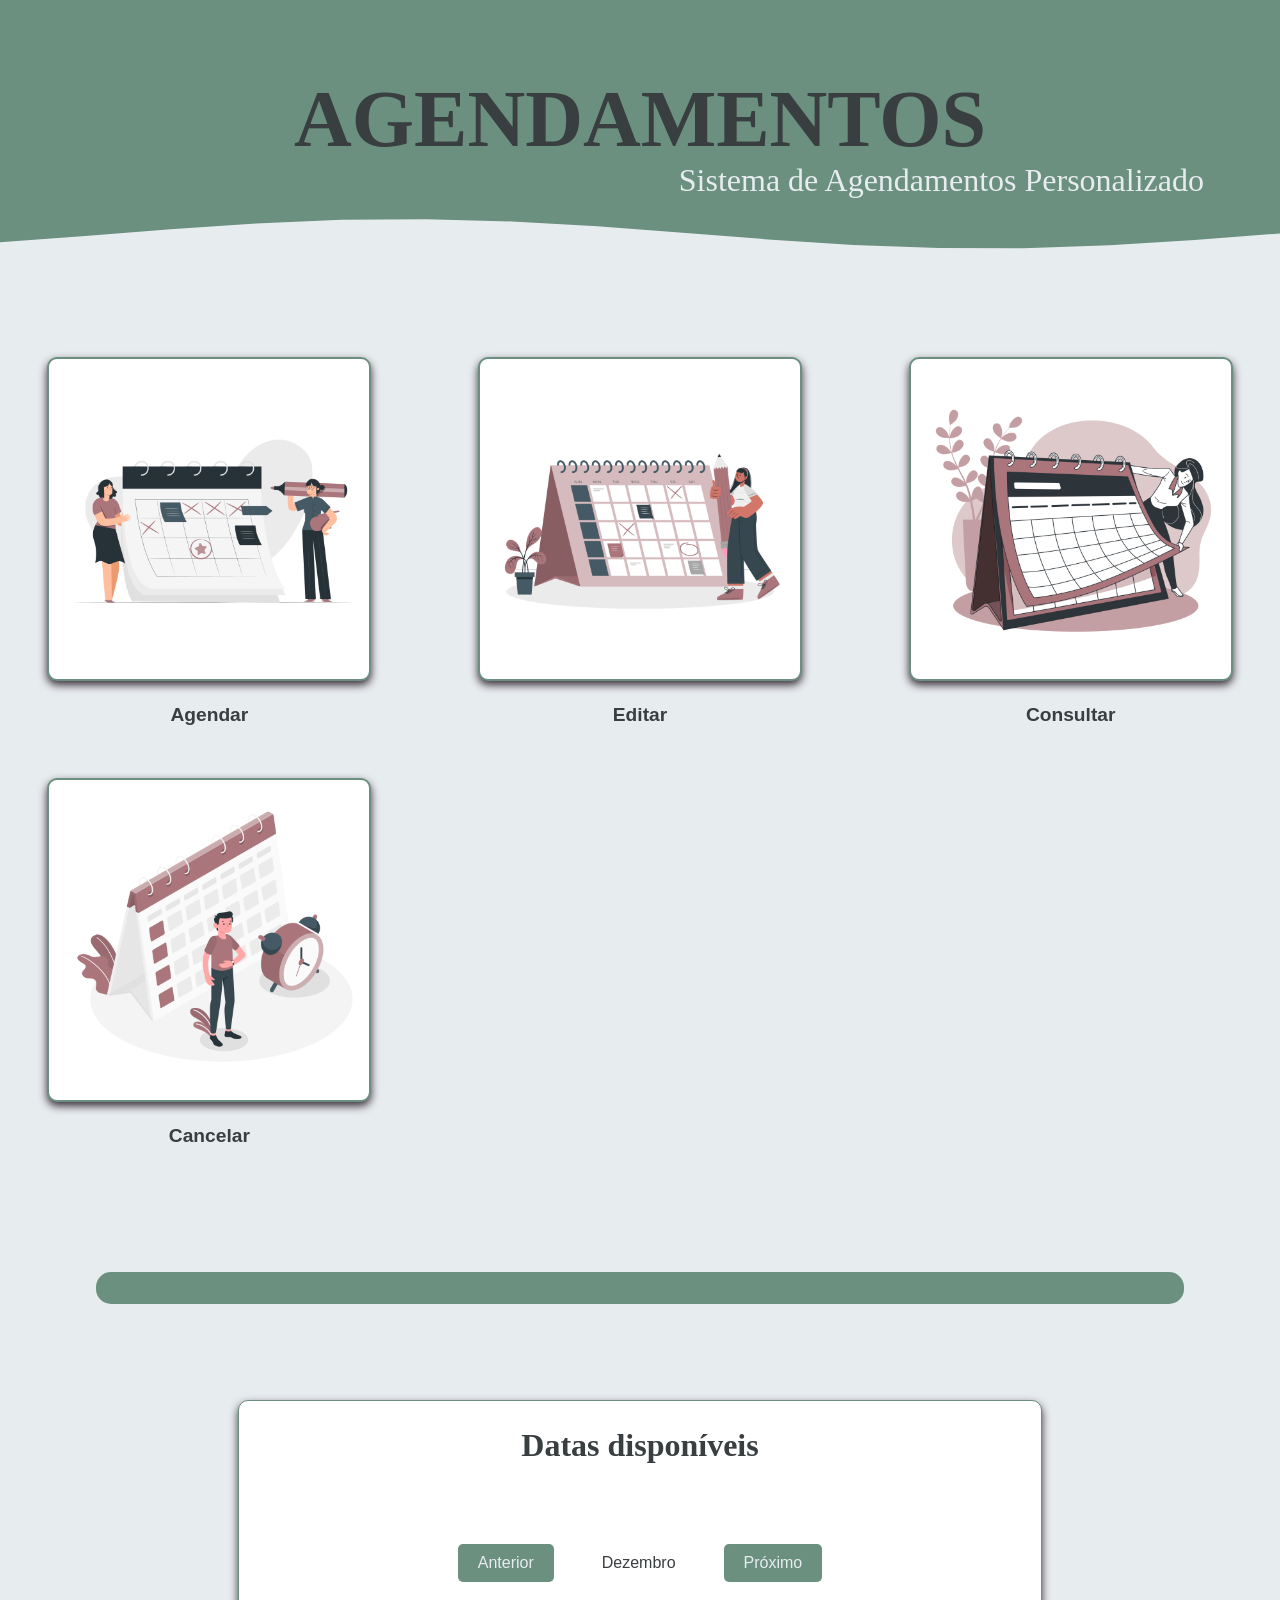
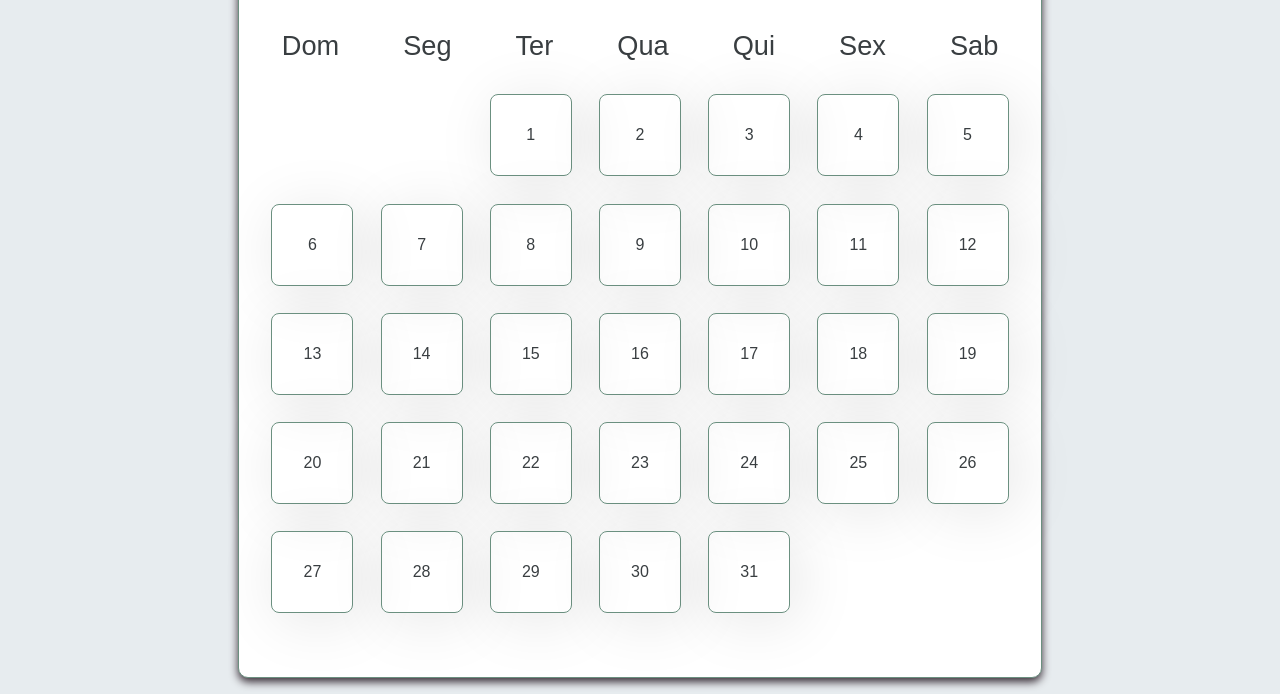
<file: index.html>
<!DOCTYPE html>
<html lang="pt-br">

<head>
    <meta charset="UTF-8">
    <meta name="viewport" content="width=device-width, initial-scale=1">
    <link rel="stylesheet" href="css/style.css">
    <title>Sistema de Agendamentos</title>
</head>

<body>
    <header>
        <div class="header">
            <h1 style="text-align: center;" class="logo">AGENDAMENTOS</h1>
            <p class="subtitulo">Sistema de Agendamentos Personalizado</p>
        </div>

    </header>

    <div class="menu-container">
        <a class="menu" href="https://github.com/">
            <img class="agendar" src="imagens/agendar.png" alt="agendar">
            <p class="menu-text">Agendar</p>
        </a>
        
        <a class="menu" href="link da página de editar agendamento">
            <img class="editar" src="imagens/editar.png" alt="editar agendamento">
            <p class="menu-text">Editar</p>
        </a>
        
        <a class="menu" href="link da página de consulta agendamento">
            <img class="consultar" src="imagens/consultar.png" alt="consultar agendamento">
            <p class="menu-text">Consultar</p>
        </a>
        
        <a class="menu" href="link da página de cancelamento">
            <img class="cancelar" src="imagens/cancelar.png" alt="cancelar agendamento">
            <p class="menu-text">Cancelar</p>
        </a>
                
    </div>

    <div class="separador"></div>

    <div class="calendario">


        <h2 class="calendario-titulo">Datas disponíveis</h2>
            
        <div class="calendario-navegacao">
            <button class="calendario-botao" id="prev-month">Anterior</button>
            <p class="calendario-mes" id="month-year"></p>
            <button class="calendario-botao" id="next-month">Próximo</button>
        
        </div>

        <div class="calendario-semana">
            <span class="semana">Dom</span>
            <span class="semana">Seg</span>
            <span class="semana">Ter</span>
            <span class="semana">Qua</span>
            <span class="semana">Qui</span>
            <span class="semana">Sex</span>
            <span class="semana">Sab</span>
        </div>
            
        
            <div id="dias"> 
                

                
            
            </div>




    </div>
    








    <footer>

    </footer>

    <script src="js/script.js"></script>
</body>

</html>
</file>
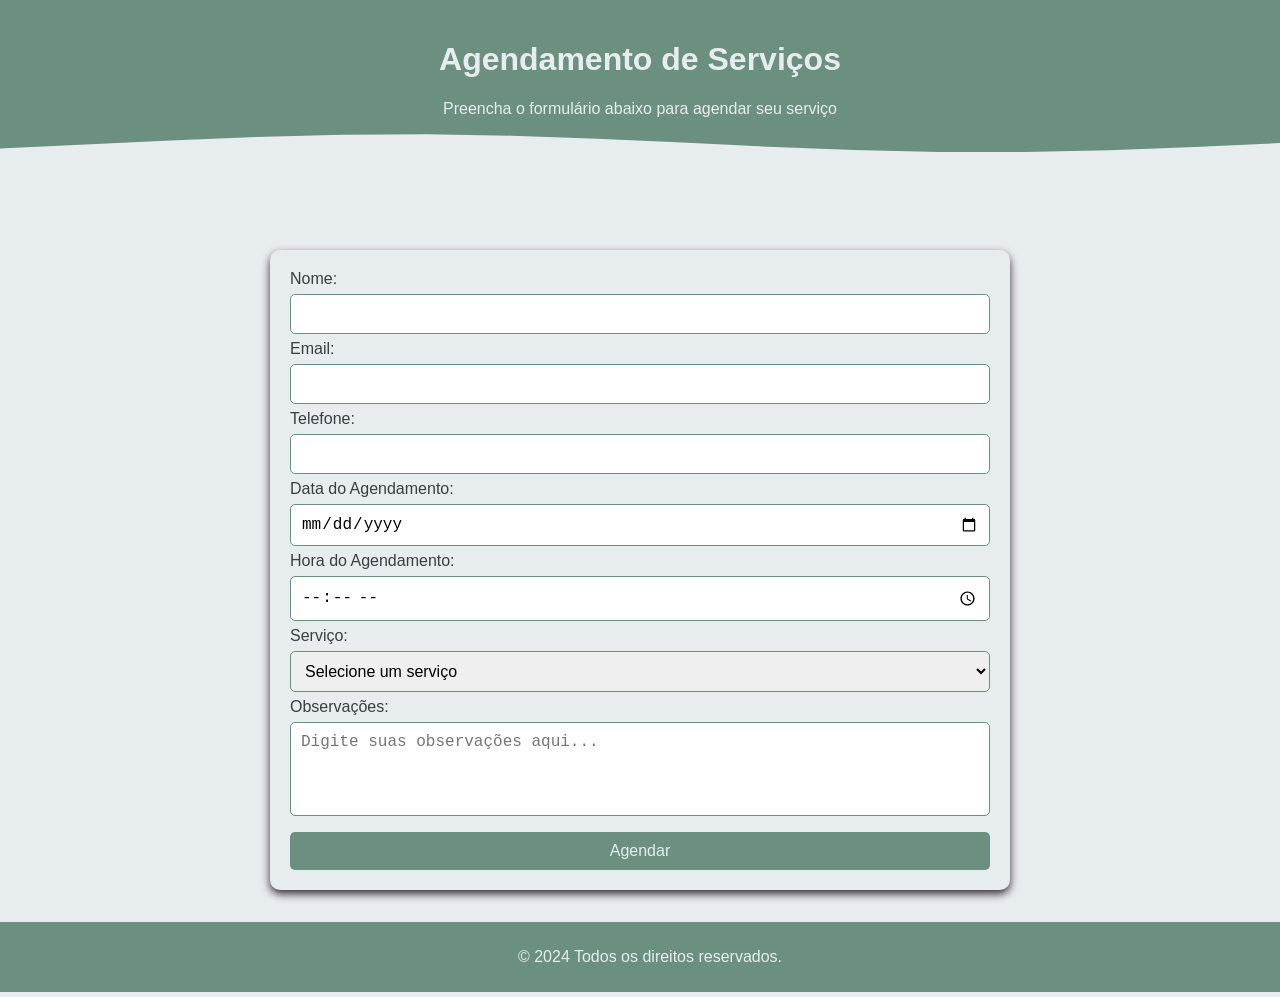
<file: AgendarPage.html>
<!DOCTYPE html>
<html lang="pt-br">
<head>
    <meta charset="UTF-8">
    <meta name="viewport" content="width=device-width, initial-scale=1.0">
    <link rel="stylesheet" href="css/Agendar.css">
    <title>Agendamentos</title>
</head>
<body>
    
        <div class="header">
            <h1 class="titulo">Agendamento de Serviços</h1>
            <p class="subtitulo">Preencha o formulário abaixo para agendar seu serviço</p>
        </div>
    <form class="formulario" action="processar_agendamento.php" method="POST">
        <label for="nome">Nome:</label>
        <input type="text" id="nome" name="nome" required>

        <label for="email">Email:</label>
        <input type="email" id="email" name="email" required>

        <label for="telefone">Telefone:</label>
        <input type="tel" id="telefone" name="telefone" required>

        <label for="data">Data do Agendamento:</label>
        <input type="date" id="data" name="data" required>

        <label for="hora">Hora do Agendamento:</label>
        <input type="time" id="hora" name="hora" required>

        <label for="servico">Serviço:</label>
        <select id="servico" name="servico" required>
            <option value="">Selecione um serviço</option>
            <option value="S1">Serviço 1</option>
            <option value="S2">Serviço 2</option>
            <option value="S3">Serviço 3</option>
        </select>

        <label for="obs">Observações:</label>
        <textarea id="obs" name="obs" rows="4" placeholder="Digite suas observações aqui..."></textarea>        

        <button  class="botao" type="submit">Agendar</button>

    </form>

    <div id="código"></div>

        <footer>
            <p>&copy; 2024 Todos os direitos reservados.</p>
        </footer>






<script src="js/Agendar.js"></script>


</body>
</html>
</file>
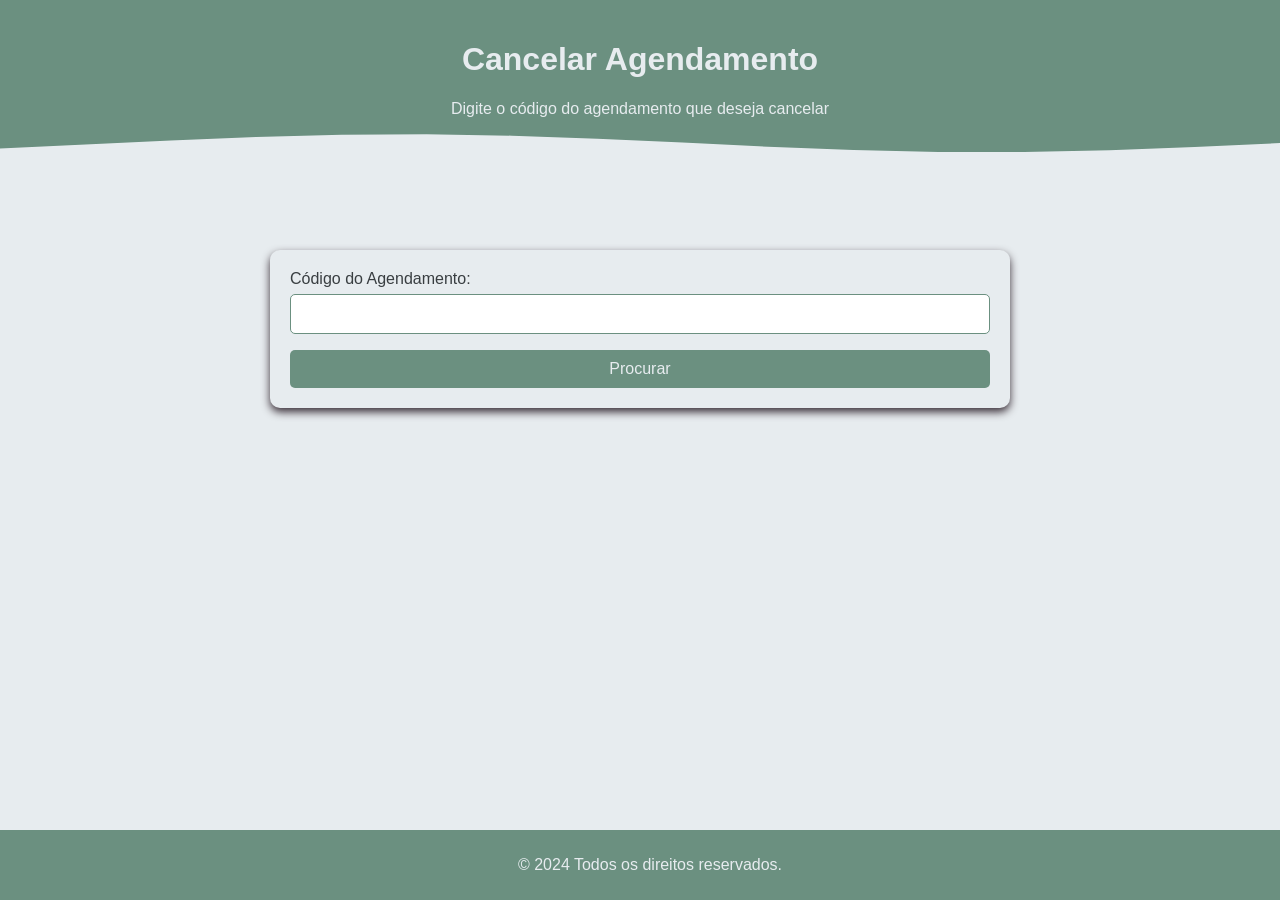
<file: Cancelar.html>
<!DOCTYPE html>
<html lang="en">
<head>
    <meta charset="UTF-8">
    <meta name="viewport" content="width=device-width, initial-scale=1.0">
    <link rel="stylesheet" href="css/Cancelar.css">
    <title>Cancelamento</title>
</head>
<body>
   
    <header>
        <h1>Cancelar Agendamento</h1>
        <p>Digite o código do agendamento que deseja cancelar</p>
    </header>

    <form action="processar_cancelamento.php" method="POST">
        <label for="codigo">Código do Agendamento:</label>
        <input type="text" id="codigo" name="codigo" required>

        <button type="submit">Procurar</button>

    </form>
    <footer>
        <p>&copy; 2024 Todos os direitos reservados.</p>
    </footer>

</body>
</html>
</file>
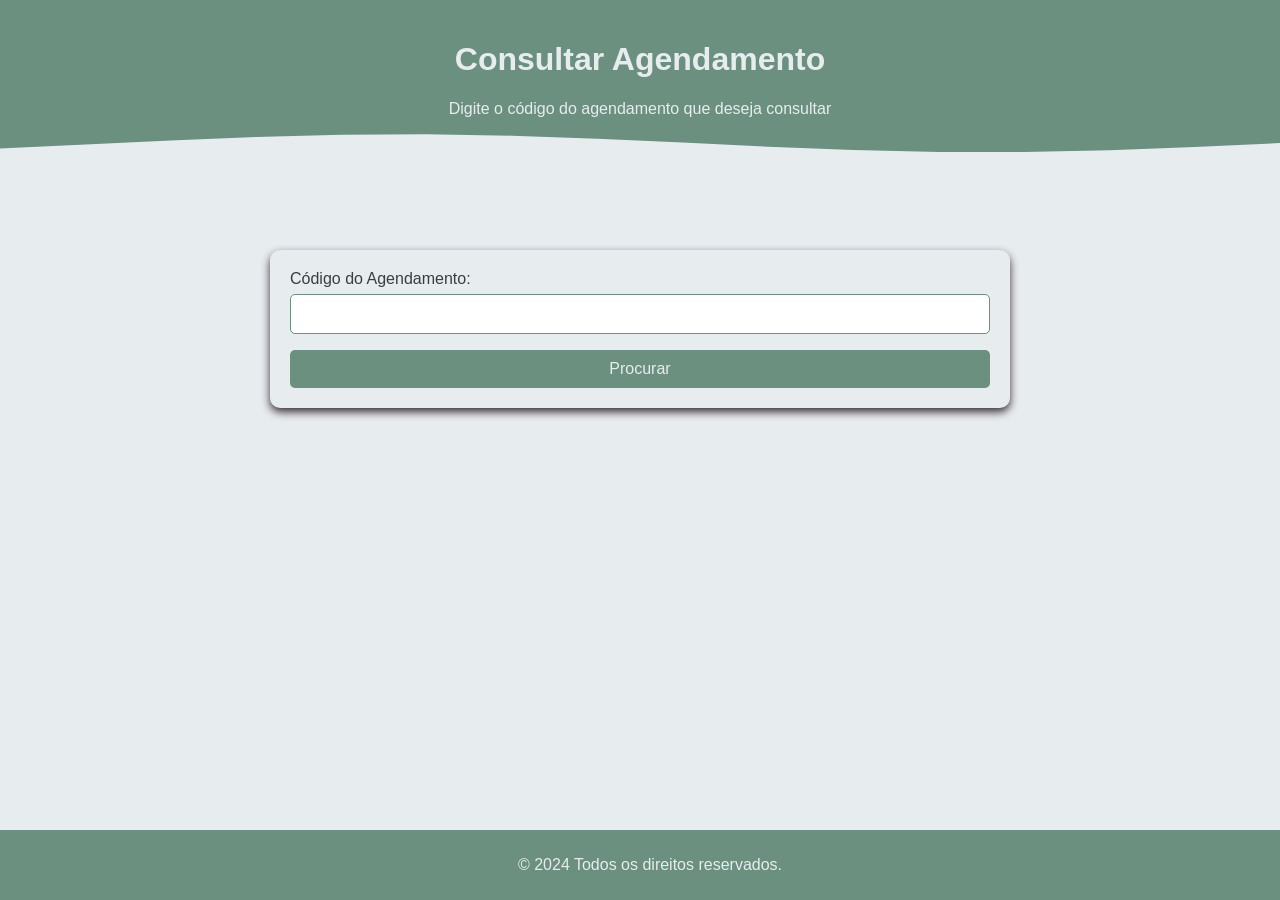
<file: Consultar.html>
<!DOCTYPE html>
<html lang="en">
<head>
    <meta charset="UTF-8">
    <meta name="viewport" content="width=device-width, initial-scale=1.0">
    <link rel="stylesheet" href="css/consultar.css">
    <title>Consultar</title>
</head>
<body>

    <header>
        <h1>Consultar Agendamento</h1>
        <p>Digite o código do agendamento que deseja consultar</p>
    </header>

    <form action="processar_consulta.php" method="POST">
        <label for="codigo">Código do Agendamento:</label>
        <input type="text" id="codigo" name="codigo" required>

        <button type="submit">Procurar</button>
    </form>
    <footer>
        <p>&copy; 2024 Todos os direitos reservados.</p>
    </footer>
    
</body>
</html>
</file>
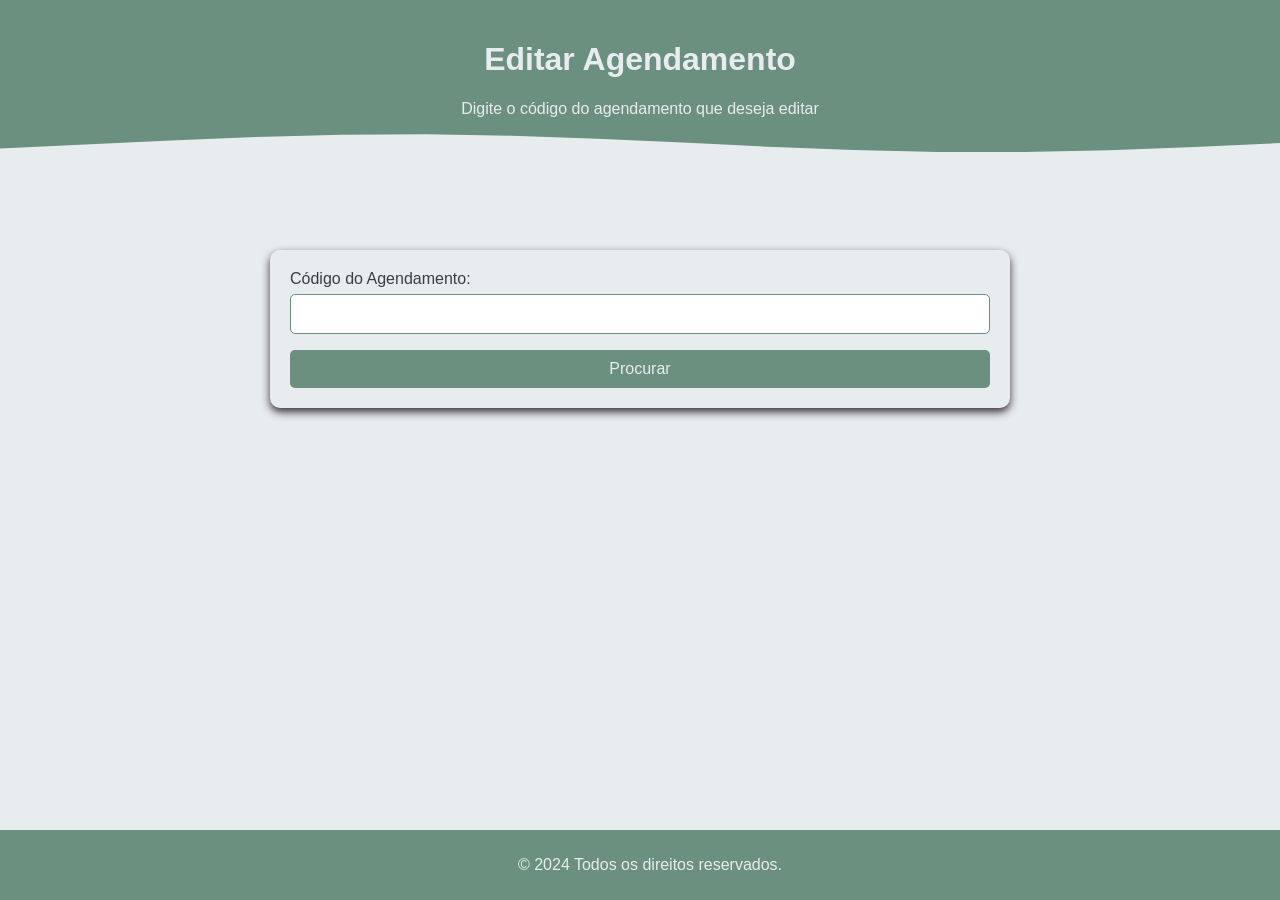
<file: Editar.html>
<!DOCTYPE html>
<html lang="en">
<head>
    <meta charset="UTF-8">
    <meta name="viewport" content="width=device-width, initial-scale=1.0">
    <link rel="stylesheet" href="css/Editar.css">
    <title>Editar</title>
</head>
<body>
    <header>
        <h1>Editar Agendamento</h1>
        <p>Digite o código do agendamento que deseja editar</p>
    </header>

    <form action="processar_edicao.php" method="POST">
        <label for="codigo">Código do Agendamento:</label>
        <input type="text" id="codigo" name="codigo" required>

        <button type="submit">Procurar</button>
    </form>
    <footer>
        <p>&copy; 2024 Todos os direitos reservados.</p>
    </footer>
</body>
</html>
</file>
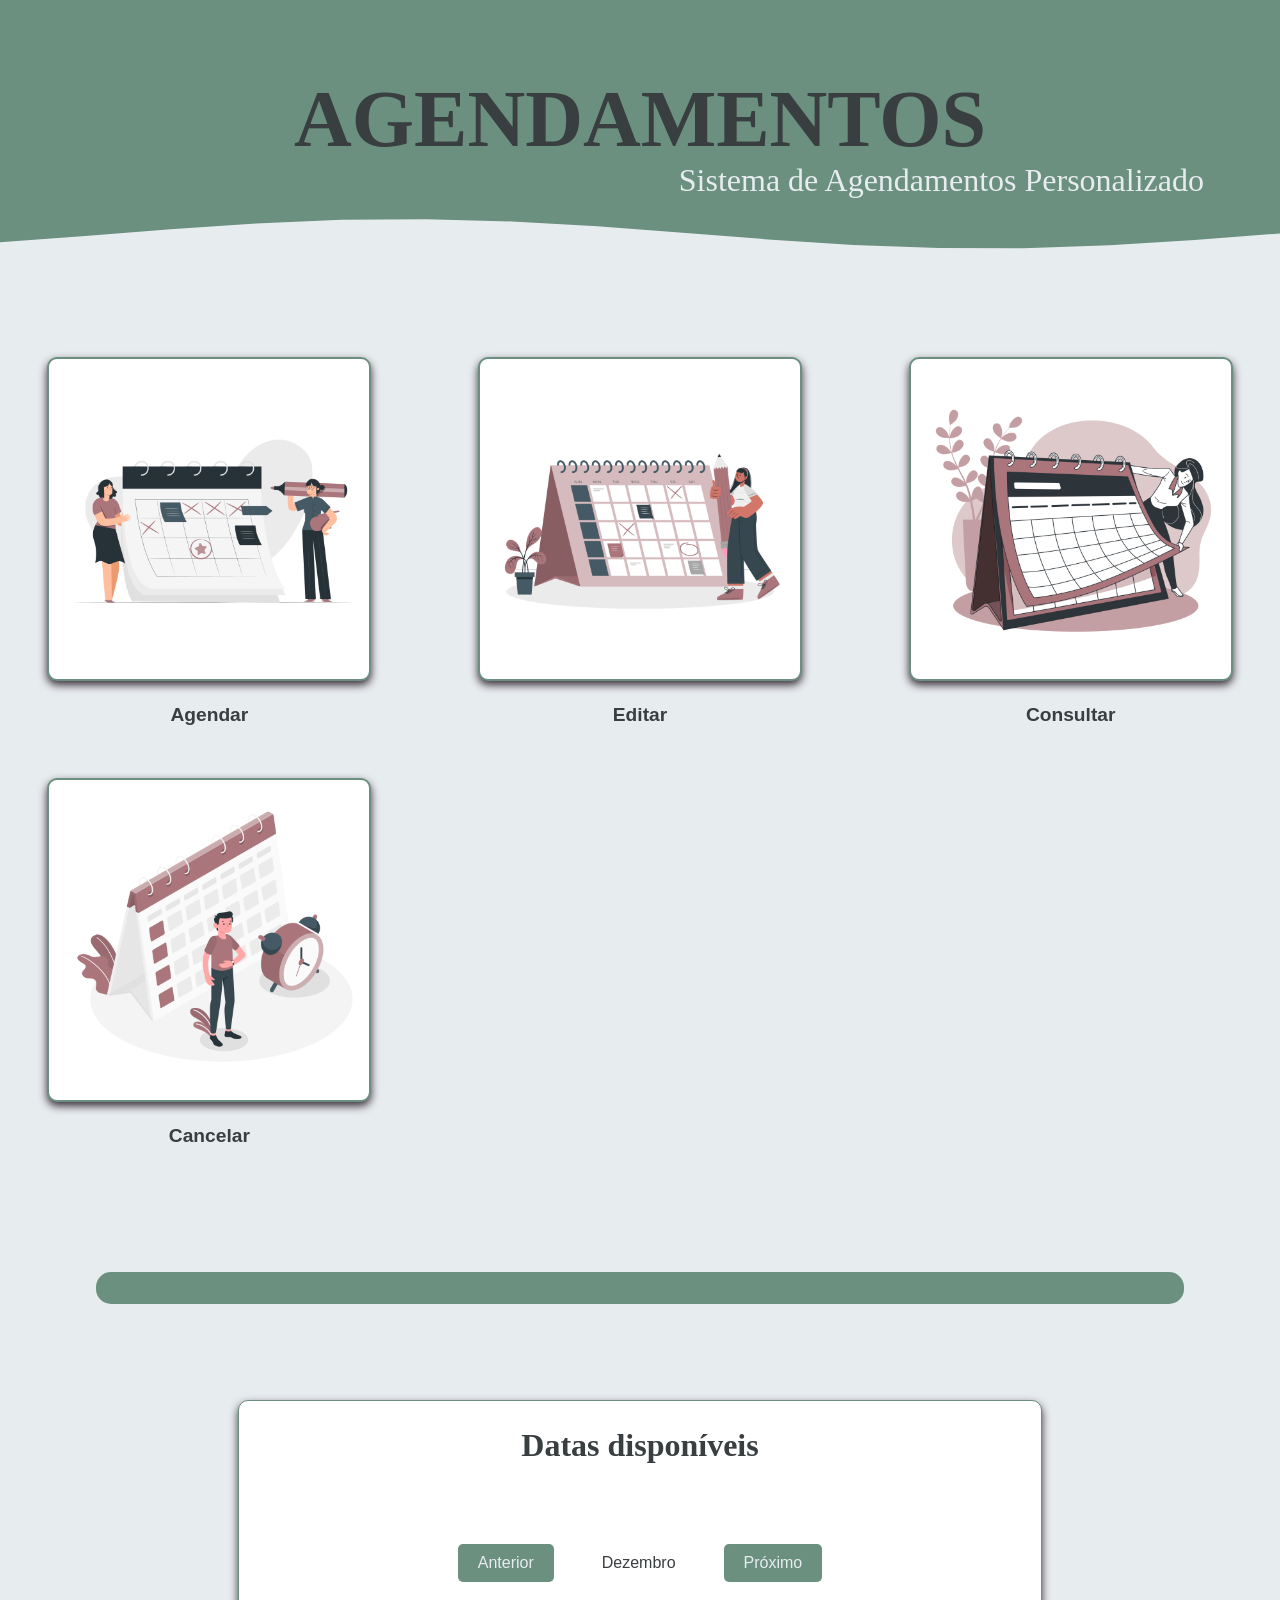
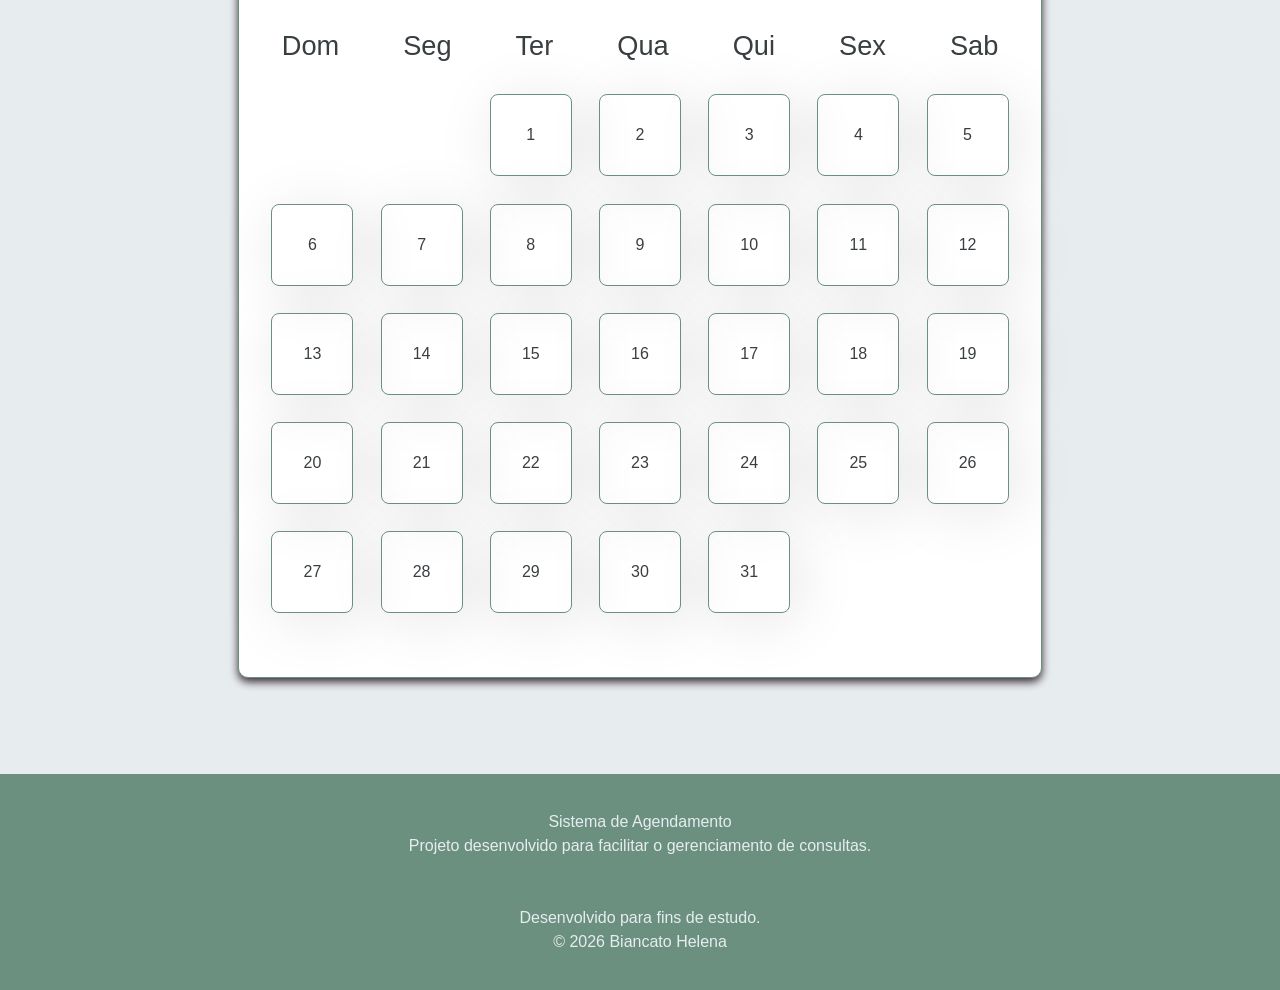
<file: PrincipalPage.html>
<!DOCTYPE html>
<html lang="pt-br">

<head>
    <meta charset="UTF-8">
    <meta name="viewport" content="width=device-width, initial-scale=1">
    <link rel="stylesheet" href="css/style.css">
    <title>Sistema de Agendamentos</title>
</head>

<body>
    <header>
        <div class="header">
            <h1 style="text-align: center;" class="logo">AGENDAMENTOS</h1>
            <p class="subtitulo">Sistema de Agendamentos Personalizado</p>
        </div>

    </header>

    <div class="menu-container">
        <a class="menu" href="AgendarPage.html">
            <img class="agendar" src="imagens/agendar.png" alt="agendar">
            <p class="menu-text">Agendar</p>
        </a>
        
        <a class="menu" href="Editar.html">
            <img class="editar" src="imagens/editar.png" alt="editar agendamento">
            <p class="menu-text">Editar</p>
        </a>
        
        <a class="menu" href="Consultar.html">
            <img class="consultar" src="imagens/consultar.png" alt="consultar agendamento">
            <p class="menu-text">Consultar</p>
        </a>
        
        <a class="menu" href="Cancelar.html">
            <img class="cancelar" src="imagens/cancelar.png" alt="cancelar agendamento">
            <p class="menu-text">Cancelar</p>
        </a>
                
    </div>

    <div class="separador"></div>

    <div class="calendario">


        <h2 class="calendario-titulo">Datas disponíveis</h2>
            
        <div class="calendario-navegacao">
            <button class="calendario-botao" id="prev-month">Anterior</button>
            <p class="calendario-mes" id="month-year"></p>
            <button class="calendario-botao" id="next-month">Próximo</button>
        
        </div>

        <div class="calendario-semana">
            <span class="semana">Dom</span>
            <span class="semana">Seg</span>
            <span class="semana">Ter</span>
            <span class="semana">Qua</span>
            <span class="semana">Qui</span>
            <span class="semana">Sex</span>
            <span class="semana">Sab</span>
        </div>
            
        
            <div id="dias"></div>

    </div>

    <div id="horarios"></div>
    
    <footer class="footer">
        <p class="footer-text">Sistema de Agendamento <br>  Projeto desenvolvido para facilitar o gerenciamento de consultas. <br><br><br>Desenvolvido para fins de estudo. <br> © 2026 Biancato Helena</p>
    </footer>



    <script src="js/script.js"></script>
</body>

</html>
</file>
<file: css/style.css>
:root {
    --cor-principal: rgb(107,144,128);
    --cor-secundaria: rgb(170,118,124);
    --cor-sombras: rgb(57,46,55);
    --cor-fundo: rgb(231,236,239);
    --cor-texto: rgb(57,62,65);
}

body {
    background-color: var(--cor-fundo);
    color: var(--cor-texto);
    font-family: Arial, sans-serif;
    margin: 0;
    padding: 0;
}
.logo {
    font-family: "Lora", serif;
    font-size: 5rem;
}
.header {
    background-color: var(--cor-principal);
    padding: 20px;
    margin-bottom: 6rem;
    clip-path: polygon(100% 0%, 0% 0% , 0.00% 96.43%, 6.67% 93.94%, 13.33% 91.27%, 20.00% 88.98%, 26.67% 87.53%, 33.33% 87.24%, 40.00% 88.17%, 46.67% 90.12%, 53.33% 92.68%, 60.00% 95.32%, 66.67% 97.49%, 73.33% 98.74%, 80.00% 98.81%, 86.67% 97.68%, 93.33% 95.58%, 100.00% 92.96%);
}

.menu-container{
    padding: 10px;
    text-align: center;
    display: grid;
    grid-template-columns: repeat(auto-fit, minmax(320px,1fr));
    grid-template-rows: 1fr;
    gap: 2rem;
    justify-content: center;
}

.menu img {
    width: 20rem;
    height: 20rem;
    background-color: white;
    border-radius: 10px;
    box-shadow: 0 4px 8px var(--cor-sombras);
    transition: transform 0.3s ease, box-shadow 0.3s ease;
    border: 2px solid var(--cor-principal);
}
.menu p {
    text-decoration: none;
    color: var(--cor-texto);
    font-weight: bold;
    font-size: 1.2rem;
}

a{
    text-decoration: none;
    color: var(--cor-texto);
}


.menu:hover img {
    transform: scale(1.05);
    transition: transform 0.3s ease;
    border: 2px solid var(--cor-secundaria);
    -webkit-box-shadow: 5px 6px 15px 7px var(--cor-sombras); 
    box-shadow: 5px 6px 15px 7px var(--cor-sombras);
}

.separador{
    height: 2rem;
    background-color: var(--cor-principal);
    margin: 6rem;
    border-radius: 15px;
}
.subtitulo{
    font-family: "Lora", serif;
    font-size: 2rem;
    text-align: right;
    margin-top: -3.5rem;
    margin-right: 3.5rem;
    color: var(--cor-fundo);

}

.calendario{
    text-align: center;
    margin-top: 2rem;
    background-color: white;
    border: 1px solid var(--cor-principal);
    margin: 0 auto;
    margin-bottom: 1rem;
    border-radius: 10px;
    width: fit-content;
    box-shadow: 0 4px 8px var(--cor-sombras);
}
.calendario-titulo{
    font-family: "Lora", serif;
    font-size: 2rem;
    margin-bottom: 2rem;
}

.calendario-botao{
    background-color: var(--cor-principal);
    color: var(--cor-fundo);
    border: none;
    padding: 10px 20px;
    margin: 3rem;
    cursor: pointer;
    font-size: 1rem;
    border-radius: 5px;
}

.calendario-botao:hover{
    background-color: var(--cor-secundaria);
    transition: background-color 0.3s ease;
    transform: scale(1.05);
    transition: transform 0.3s ease;
    

}

.calendario-navegacao{
    display: flex;
    justify-content: center;
    align-items: center;
    margin-top: 1rem;
}

.calendario-semana{
    display: grid;
    grid-template-columns: repeat(7, auto);
    justify-content: center;
    gap: 4rem;
    font-size: 1.7rem;
}

#dias{
    display: grid;
    grid-template-columns: repeat(7, auto);
    justify-content: center;
    gap: 1.7rem;
    margin: 0 0 2rem 0;
    padding: 2rem;

}
.ver{
   Display: none;
}
.dia:hover .ver {
    display: block;
    border: none;
    background-color: var(--cor-principal);
    color: var(--cor-fundo);
    padding: 5px 10px;
    border-radius: 5px;
    cursor: pointer;
}
.dia{
    width: 3rem;
    height: 3rem;
    padding: 1rem;
    display: flex;
    justify-content: center;
    align-items: center;
    border: 1px solid var(--cor-principal);
    border-radius: 8px;
    box-shadow: 7px 7px 62px 0px rgba(0,0,0,0.1); 
    display: flex;
    flex-direction: column;
    gap: 0.5rem;
}

.dia:hover{
    transform: scale(1.25);
    transition: transform 0.2s ease;
    border: 1px solid var(--cor-secundaria);
}


@media (max-width: 900px){
    .dia{
        width: none;
        padding: 0%;
    }

    #dias{
        gap: 0.2rem;
    }

    .calendario-semana{
        font-size: 1rem;
        gap: 1.6rem;

    }
    .dia:hover{
        transition: none;
        transform: none;
        border: 1px solid var(--cor-principal);
    }
    .separador{
        margin: 3rem;
    }
    .logo{
        font-size: 3rem;
        padding-bottom: 3rem;
        text-align: none;
    }
    .menu:hover img {
    transform: none;
    transition: none;
    border: 2px solid var(--cor-principal);
    box-shadow: 0 4px 8px var(--cor-sombras);
    }
    .dia:hover .ver {
        display: none;
    }
}
@media (max-width:600px){
    .subtitulo{
        font-size: 1.5rem;
        margin-top: -2.5rem;
        margin-right: 2.5rem;
    }
    .dia:hover .ver {
        display: none;
    }
}

.footer {
    background-color: var(--cor-principal);
    padding: 20px;
    text-align: center;
    margin-top: 6rem;
}
.footer-text {
    color: var(--cor-fundo);
    font-size: 1rem;
    line-height: 1.5;
}

#horarios{
    display: none;
    
    text-align: center;
    background-color: white;
    border: 1px solid var(--cor-principal);
    margin: 0 auto;
    border-radius: 10px;
    box-shadow: 0 4px 8px var(--cor-sombras);
    font-family: "Lora", serif;
    font-size: 1.2rem;
    margin: 2rem;
    padding: 1rem;
}
</file>
<file: css/Agendar.css>
:root {
    --cor-principal: rgb(107,144,128);
    --cor-secundaria: rgb(170,118,124);
    --cor-sombras: rgb(57,46,55);
    --cor-fundo: rgb(231,236,239);
    --cor-texto: rgb(57,62,65);
}

body {
    background-color: var(--cor-fundo);
    color: var(--cor-texto);
    font-family: Arial, sans-serif;
    margin: 0;
    padding: 0;
}

.header {
    background-color: var(--cor-principal);
    padding: 20px;
    margin-bottom: 6rem;
    clip-path: polygon(100% 0%, 0% 0% , 0.00% 96.43%, 6.67% 93.94%, 13.33% 91.27%, 20.00% 88.98%, 26.67% 87.53%, 33.33% 87.24%, 40.00% 88.17%, 46.67% 90.12%, 53.33% 92.68%, 60.00% 95.32%, 66.67% 97.49%, 73.33% 98.74%, 80.00% 98.81%, 86.67% 97.68%, 93.33% 95.58%, 100.00% 92.96%);
    text-align: center;
    color: var(--cor-fundo);
}
.formulario {
    display: flex;
    flex-direction: column;
    max-width: 700px;
    gap: 6px;
    margin: 0 auto;
    padding: 20px;
    background-color: var(--cor-fundo);
    border-radius: 10px;
    box-shadow: 0 4px 8px var(--cor-sombras);

}
.botao {
    background-color: var(--cor-principal);
    color: var(--cor-fundo);
    border: none;
    padding: 10px 20px;
    border-radius: 5px;
    cursor: pointer;
    font-size: 1rem;
    transition: background-color 0.3s ease, transform 0.3s ease;
    margin-top: 10px;
}


#obs{
    resize: none;
    padding: 10px;
    border-radius: 5px;
    border: 1px solid var(--cor-principal);
}
 input, select, textarea {
    padding: 10px;
    border-radius: 5px;
    border: 1px solid var(--cor-principal);
    font-size: 1rem;
}

footer {
    background-color: var(--cor-principal);
    color: var(--cor-fundo);
    text-align: center;
    padding: 10px;
    bottom: 0;
    width: 100%;
    margin-top: 2rem;

}
</file>
<file: css/Cancelar.css>
:root {
    --cor-principal: rgb(107,144,128);
    --cor-secundaria: rgb(170,118,124);
    --cor-sombras: rgb(57,46,55);
    --cor-fundo: rgb(231,236,239);
    --cor-texto: rgb(57,62,65);
}

body {
    background-color: var(--cor-fundo);
    color: var(--cor-texto);
    font-family: Arial, sans-serif;
    margin: 0;
    padding: 0;
}

header {
    background-color: var(--cor-principal);
    padding: 20px;
    margin-bottom: 6rem;
    clip-path: polygon(100% 0%, 0% 0% , 0.00% 96.43%, 6.67% 93.94%, 13.33% 91.27%, 20.00% 88.98%, 26.67% 87.53%, 33.33% 87.24%, 40.00% 88.17%, 46.67% 90.12%, 53.33% 92.68%, 60.00% 95.32%, 66.67% 97.49%, 73.33% 98.74%, 80.00% 98.81%, 86.67% 97.68%, 93.33% 95.58%, 100.00% 92.96%);
    text-align: center;
    color: var(--cor-fundo);
}
form{
    display: flex;
    flex-direction: column;
    max-width: 700px;
    gap: 6px;
    margin: 0 auto;
    padding: 20px;
    background-color: var(--cor-fundo);
    border-radius: 10px;
    box-shadow: 0 4px 8px var(--cor-sombras);
}
button {
    background-color: var(--cor-principal);
    color: var(--cor-fundo);
    border: none;
    padding: 10px 20px;
    border-radius: 5px;
    cursor: pointer;
    font-size: 1rem;
    transition: background-color 0.3s ease, transform 0.3s ease;
    margin-top: 10px;
}
input, select, textarea {
    padding: 10px;
    border-radius: 5px;
    border: 1px solid var(--cor-principal);
    font-size: 1rem;
}

footer {
    background-color: var(--cor-principal);
    color: var(--cor-fundo);
    text-align: center;
    padding: 10px;
    position: fixed;
    bottom: 0;
    width: 100%;
}
</file>
<file: css/consultar.css>
:root {
    --cor-principal: rgb(107,144,128);
    --cor-secundaria: rgb(170,118,124);
    --cor-sombras: rgb(57,46,55);
    --cor-fundo: rgb(231,236,239);
    --cor-texto: rgb(57,62,65);
}

body {
    background-color: var(--cor-fundo);
    color: var(--cor-texto);
    font-family: Arial, sans-serif;
    margin: 0;
    padding: 0;
}

header {
    background-color: var(--cor-principal);
    padding: 20px;
    text-align: center;
    color: var(--cor-fundo);
    margin-bottom: 6rem;
    clip-path: polygon(100% 0%, 0% 0% , 0.00% 96.43%, 6.67% 93.94%, 13.33% 91.27%, 20.00% 88.98%, 26.67% 87.53%, 33.33% 87.24%, 40.00% 88.17%, 46.67% 90.12%, 53.33% 92.68%, 60.00% 95.32%, 66.67% 97.49%, 73.33% 98.74%, 80.00% 98.81%, 86.67% 97.68%, 93.33% 95.58%, 100.00% 92.96%);
}

form {
    display: flex;
    flex-direction: column;
    max-width: 700px;
    gap: 6px;
    margin: 0 auto;
    padding: 20px;
    background-color: var(--cor-fundo);
    border-radius: 10px;
    box-shadow: 0 4px 8px var(--cor-sombras);
}
input, select, textarea {
    padding: 10px;
    border-radius: 5px;
    border: 1px solid var(--cor-principal);
    font-size: 1rem;
}
footer {
    background-color: var(--cor-principal);
    color: var(--cor-fundo);
    text-align: center;
    padding: 10px;
    position: fixed;
    bottom: 0;
    width: 100%;
}
button {
    background-color: var(--cor-principal);
    color: var(--cor-fundo);
    border: none;
    padding: 10px 20px;
    border-radius: 5px;
    cursor: pointer;
    font-size: 1rem;
    transition: background-color 0.3s ease, transform 0.3s ease;
    margin-top: 10px;
}
</file>
<file: css/Editar.css>
:root {
    --cor-principal: rgb(107,144,128);
    --cor-secundaria: rgb(170,118,124);
    --cor-sombras: rgb(57,46,55);
    --cor-fundo: rgb(231,236,239);
    --cor-texto: rgb(57,62,65);
}

body {
    background-color: var(--cor-fundo);
    color: var(--cor-texto);
    font-family: Arial, sans-serif;
    margin: 0;
    padding: 0;
}

header {
    background-color: var(--cor-principal);
    padding: 20px;
    text-align: center;
    color: var(--cor-fundo);
    margin-bottom: 6rem;
    clip-path: polygon(100% 0%, 0% 0% , 0.00% 96.43%, 6.67% 93.94%, 13.33% 91.27%, 20.00% 88.98%, 26.67% 87.53%, 33.33% 87.24%, 40.00% 88.17%, 46.67% 90.12%, 53.33% 92.68%, 60.00% 95.32%, 66.67% 97.49%, 73.33% 98.74%, 80.00% 98.81%, 86.67% 97.68%, 93.33% 95.58%, 100.00% 92.96%);
}

form {
    display: flex;
    flex-direction: column;
    max-width: 700px;
    gap: 6px;
    margin: 0 auto;
    padding: 20px;
    background-color: var(--cor-fundo);
    border-radius: 10px;
    box-shadow: 0 4px 8px var(--cor-sombras);
}
input, select, textarea {
    padding: 10px;
    border-radius: 5px;
    border: 1px solid var(--cor-principal);
    font-size: 1rem;
}
footer {
    background-color: var(--cor-principal);
    color: var(--cor-fundo);
    text-align: center;
    padding: 10px;
    position: fixed;
    bottom: 0;
    width: 100%;
}
button {
    background-color: var(--cor-principal);
    color: var(--cor-fundo);
    border: none;
    padding: 10px 20px;
    border-radius: 5px;
    cursor: pointer;
    font-size: 1rem;
    transition: background-color 0.3s ease, transform 0.3s ease;
    margin-top: 10px;
}
</file>
